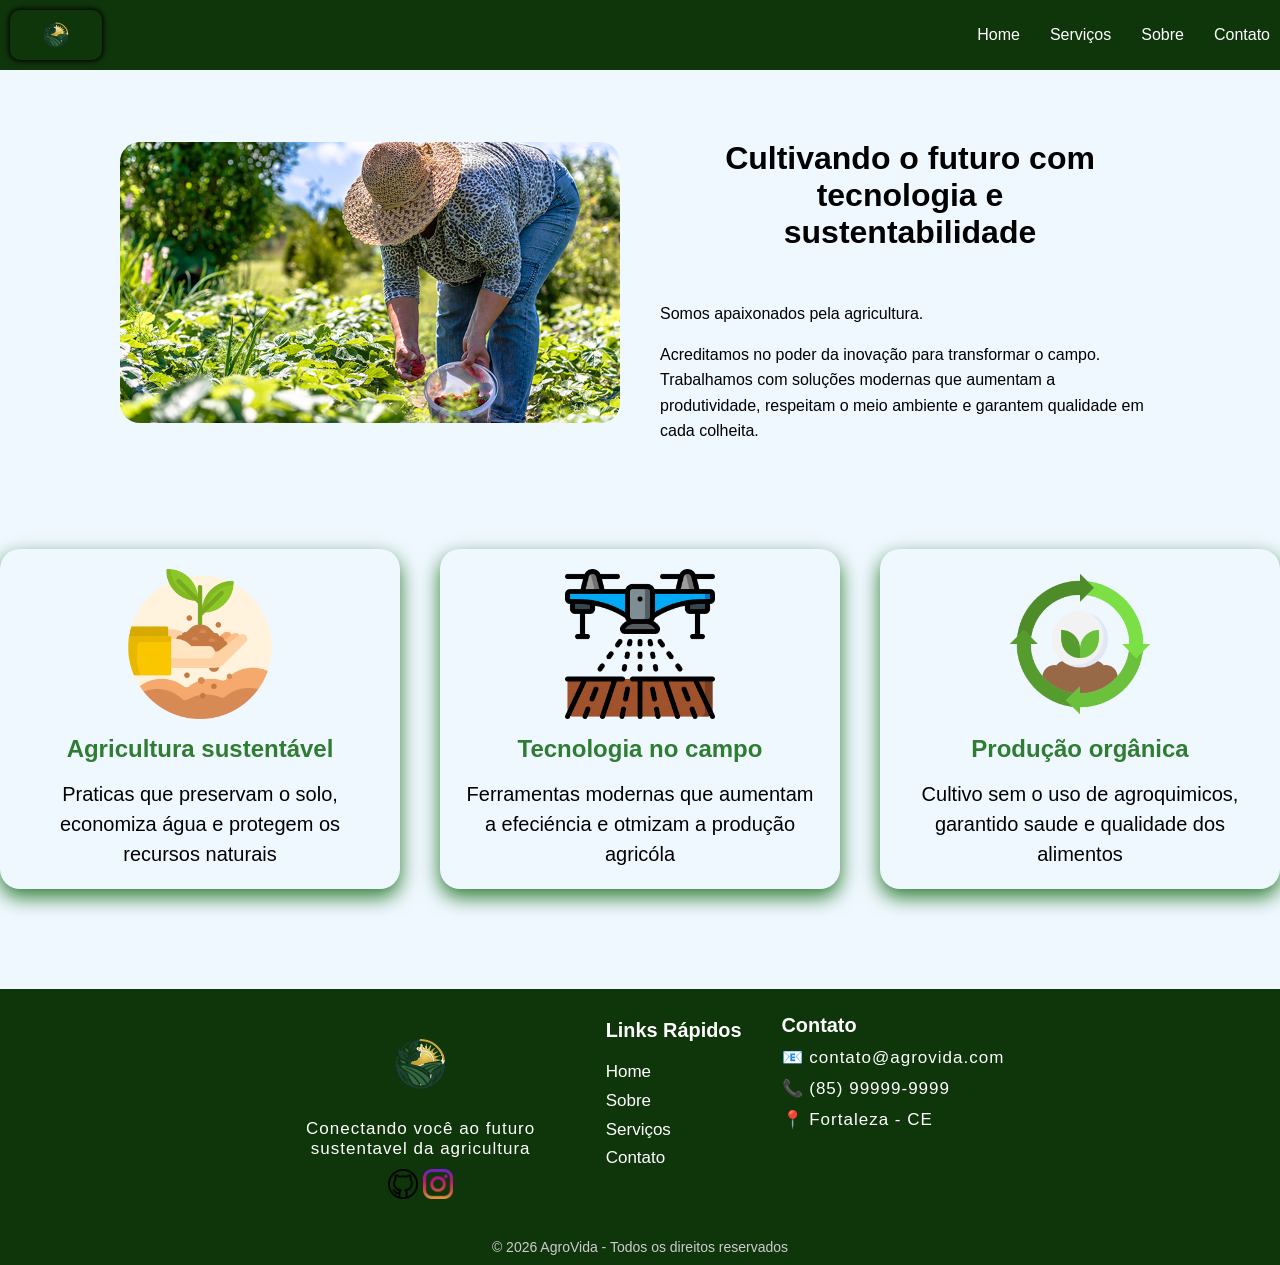
<file: index.html>
<!DOCTYPE html>
<html lang="pt-BR">
<head>
  <meta charset="UTF-8">
  <title>Home</title>
  <link rel="stylesheet" href="css/home.css">
</head>
<body>

  <nav class="menu">
    <img src="Imagens/LogoAgri.png" alt="logo">
      <div class="menu-links">
        <a href="index.html">Home</a>
        <a href="servicos.html">Serviços</a>
        <a href="sobre.html">Sobre</a>
        <a href="contato.html">Contato</a>
      </div>
  </nav>

  <div class="hero">
    <div class="hero-img">
      <img src="Imagens/importância-da-agricultura-familiar-750x422.jpg" alt="img">
    </div>

    <div class="hero-text">
      <h1>Cultivando o futuro com tecnologia e sustentabilidade</h1>

      <p>Somos apaixonados pela agricultura.</p>

      <p>
        Acreditamos no poder da inovação para transformar o campo.
        Trabalhamos com soluções modernas que aumentam a produtividade,
        respeitam o meio ambiente e garantem qualidade em cada colheita.
      </p>
    </div>
  </div>
    <section>
      <div class="container-cards">
        <div class="card">
          <img src="Imagens/Logo-card-first.png" alt="logo-first">
          <h3>Agricultura sustentável</h3>
          <p>Praticas que preservam o solo, economiza água e protegem os recursos naturais</p>
        </div>
        <div class="card">
          <img src="Imagens/drone.png" alt="logo-center">
          <h3>Tecnologia no campo</h3>
          <p>Ferramentas modernas que aumentam a efeciéncia e otmizam a produção agricóla</p>
        </div>
        <div class="card">
          <img src="Imagens/logo-card-end.png" alt="logo-end">
          <h3>Produção orgânica</h3>
          <p>Cultivo sem o uso de agroquimicos, garantido saude e qualidade dos alimentos</p>
        </div>
      </div>
    </section>
  </main>

  <footer>
    <div class="footer">
      <div class="card-footer">
        <div class="nome-logo">
          <img class="img-logo" src="Imagens/LogoAgri.png" alt="logo-footer">
          <p>Conectando você ao futuro sustentavel da agricultura</p>

          <a href="https://github.com/Sids-root?tab=repositories"><img class="img-icon" src="Imagens/githubpng.png" alt="github"></a>
          <a href="https://www.instagram.com/s_i_d11/"><img class="img-icon" src="Imagens/instagram.png" alt="insta"></a>
        </div>
      </div>
      <div class="card-footer">
        <nav class="footer-menu">
          <h3>Links Rápidos</h3>
          <a href="">Home</a>
          <a href="sobre.html">Sobre</a>
          <a href="servicos.html">Serviços</a>
          <a href="contato.html">Contato</a>
        </nav>
      </div>
      <div class="card-footer">
        <h3>Contato</h3>
        <p>📧 contato@agrovida.com</p>
        <p>📞 (85) 99999-9999</p>
        <p>📍 Fortaleza - CE</p>
      </div>
    </div>
  </footer>
  <div class="footer-bottom">
      <p>© 2026 AgroVida - Todos os direitos reservados</p>
  </div>

</body>
</html>
</file>
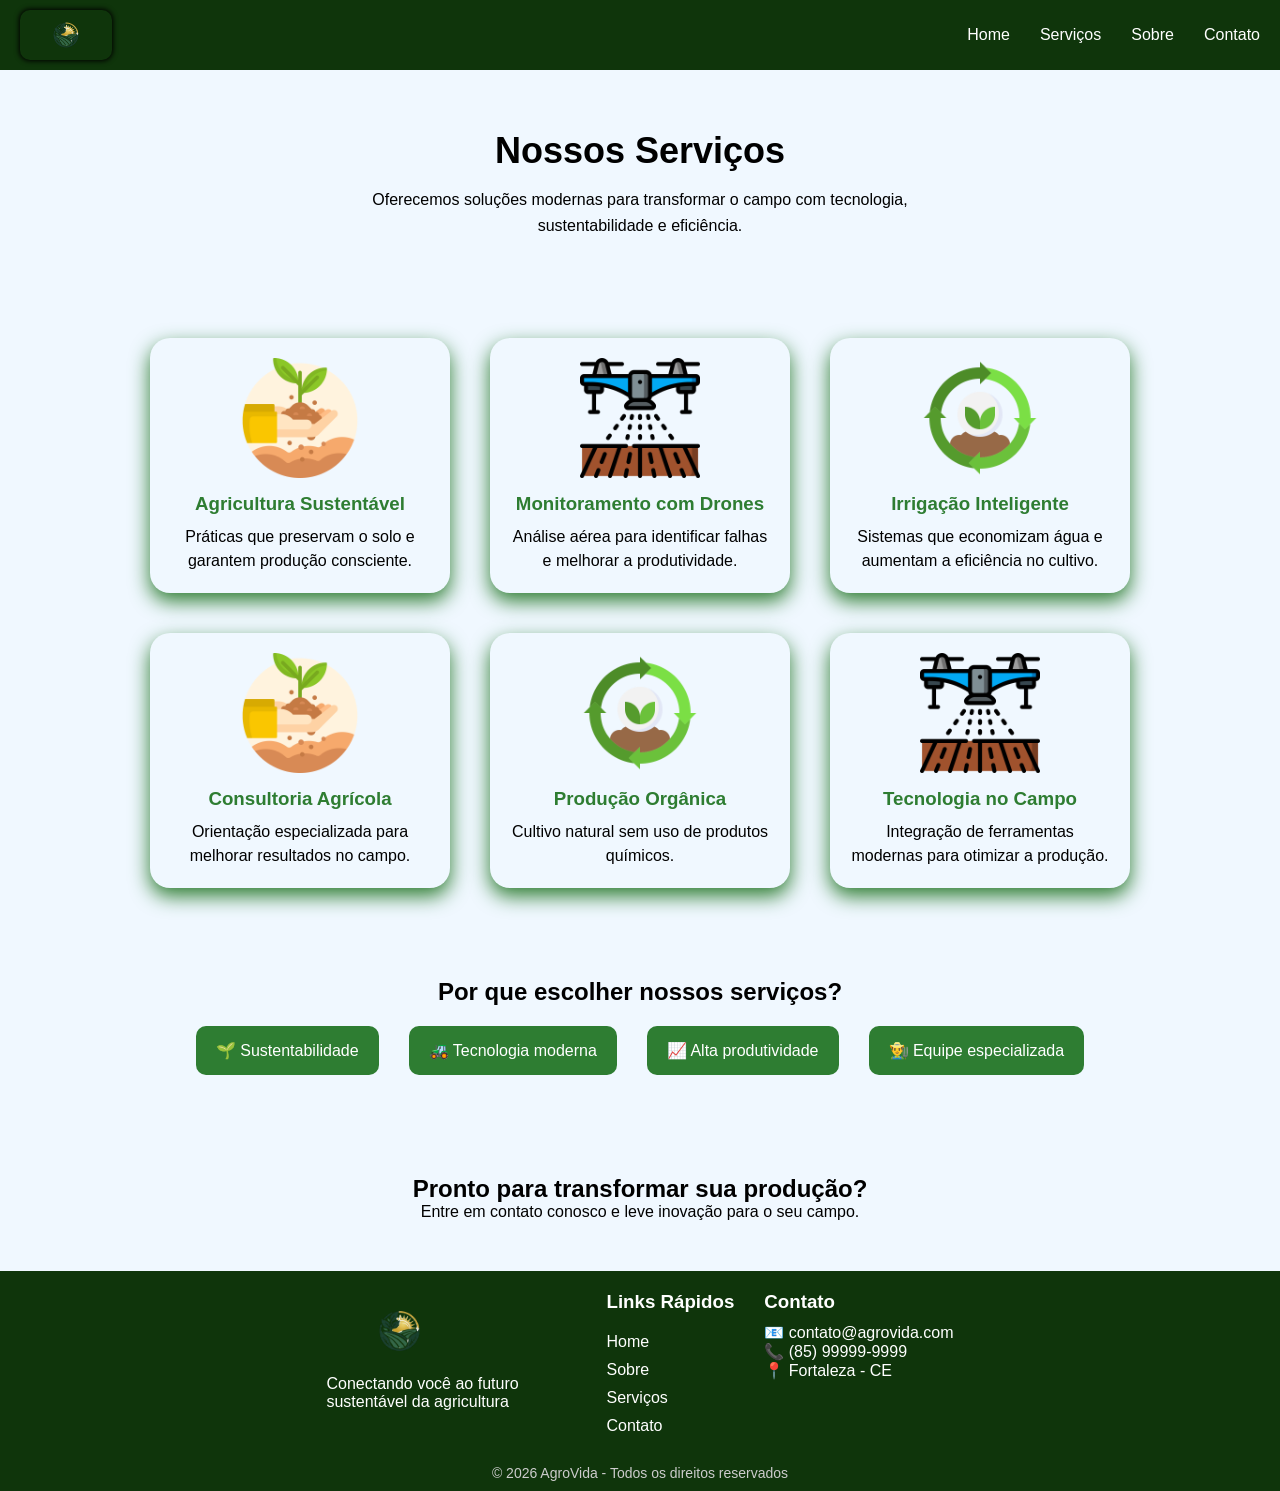
<file: servicos.html>
<!DOCTYPE html>
<html lang="pt-BR">
<head>
  <meta charset="UTF-8">
  <title>Serviços</title>
  <link rel="stylesheet" href="css/servicos.css">
</head>
<body>

  <!-- NAV -->
  <nav class="menu">
    <img src="Imagens/LogoAgri.png" alt="logo">
    <div class="nav-links">
      <a href="index.html">Home</a>
      <a href="servicos.html">Serviços</a>
      <a href="sobre.html">Sobre</a>
      <a href="contato.html">Contato</a>
    </div>
  </nav>

  <!-- HERO -->
  <section class="hero-servicos">
    <h1>Nossos Serviços</h1>
    <p>
      Oferecemos soluções modernas para transformar o campo com tecnologia,
      sustentabilidade e eficiência.
    </p>
  </section>

  <!-- SERVIÇOS -->
  <section>
    <div class="container-cards">

      <div class="card">
        <img src="Imagens/Logo-card-first.png" alt="img">
        <h3>Agricultura Sustentável</h3>
        <p>Práticas que preservam o solo e garantem produção consciente.</p>
      </div>

      <div class="card">
        <img src="Imagens/drone.png" alt="img">
        <h3>Monitoramento com Drones</h3>
        <p>Análise aérea para identificar falhas e melhorar a produtividade.</p>
      </div>

      <div class="card">
        <img src="Imagens/logo-card-end.png" alt="img">
        <h3>Irrigação Inteligente</h3>
        <p>Sistemas que economizam água e aumentam a eficiência no cultivo.</p>
      </div>

      <div class="card">
        <img src="Imagens/Logo-card-first.png" alt="img">
        <h3>Consultoria Agrícola</h3>
        <p>Orientação especializada para melhorar resultados no campo.</p>
      </div>

      <div class="card">
        <img src="Imagens/logo-card-end.png" alt="img">
        <h3>Produção Orgânica</h3>
        <p>Cultivo natural sem uso de produtos químicos.</p>
      </div>

      <div class="card">
        <img src="Imagens/drone.png" alt="img">
        <h3>Tecnologia no Campo</h3>
        <p>Integração de ferramentas modernas para otimizar a produção.</p>
      </div>

    </div>
  </section>

  <!-- DIFERENCIAIS -->
  <section class="diferenciais">
    <h2>Por que escolher nossos serviços?</h2>

    <div class="container-diferenciais">
      <div class="item">🌱 Sustentabilidade</div>
      <div class="item">🚜 Tecnologia moderna</div>
      <div class="item">📈 Alta produtividade</div>
      <div class="item">👨‍🌾 Equipe especializada</div>
    </div>
  </section>

  <!-- CTA -->
  <section class="cta">
    <h2>Pronto para transformar sua produção?</h2>
    <p>Entre em contato conosco e leve inovação para o seu campo.</p>
  </section>

  <!-- FOOTER -->
  <footer>
    <div class="footer">
      
      <div class="card-footer">
        <div class="nome-logo">
          <img class="img-logo" src="Imagens/LogoAgri.png" alt="img">
          <p>Conectando você ao futuro sustentável da agricultura</p>
        </div>
      </div>

      <div class="card-footer">
        <nav class="footer-menu">
          <h3>Links Rápidos</h3>
          <a href="index.html">Home</a>
          <a href="sobre.html">Sobre</a>
          <a href="servicos.html">Serviços</a>
          <a href="contato.html">Contato</a>
        </nav>
      </div>

      <div class="card-footer">
        <h3>Contato</h3>
        <p>📧 contato@agrovida.com</p>
        <p>📞 (85) 99999-9999</p>
        <p>📍 Fortaleza - CE</p>
      </div>

    </div>
  </footer>

  <div class="footer-bottom">
    <p>© 2026 AgroVida - Todos os direitos reservados</p>
  </div>

</body>
</html>
</file>
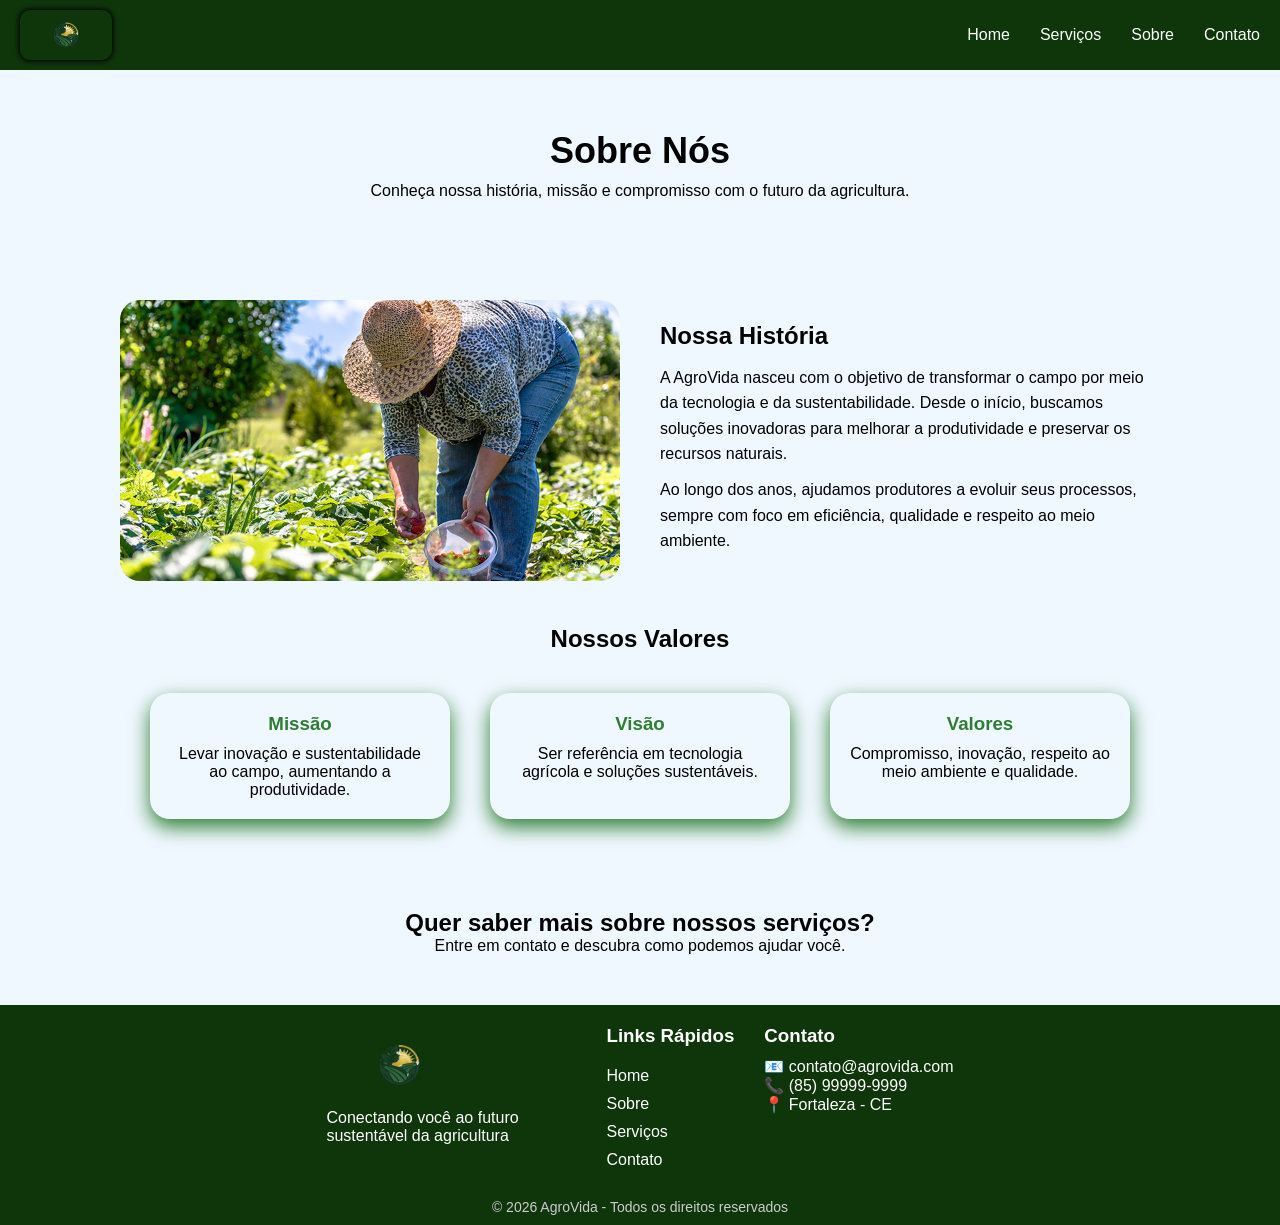
<file: sobre.html>
<!DOCTYPE html>
<html lang="pt-BR">
<head>
  <meta charset="UTF-8">
  <title>Sobre</title>
  <link rel="stylesheet" href="css/sobre.css">
</head>
<body>

  <!-- NAV -->
  <nav class="menu">
    <img src="Imagens/LogoAgri.png" alt="logo">
    <div class="nav-links">
      <a href="index.html">Home</a>
      <a href="servicos.html">Serviços</a>
      <a href="sobre.html">Sobre</a>
      <a href="contato.html">Contato</a>
    </div>
  </nav>

  <!-- HERO -->
  <section class="hero-sobre">
    <h1>Sobre Nós</h1>
    <p>
      Conheça nossa história, missão e compromisso com o futuro da agricultura.
    </p>
  </section>

  <!-- HISTÓRIA -->
  <section class="sobre-container">
    <div class="sobre-img">
      <img src="Imagens/importância-da-agricultura-familiar-750x422.jpg" alt="img">
    </div>

    <div class="sobre-text">
      <h2>Nossa História</h2>
      <p>
        A AgroVida nasceu com o objetivo de transformar o campo por meio da
        tecnologia e da sustentabilidade. Desde o início, buscamos soluções
        inovadoras para melhorar a produtividade e preservar os recursos naturais.
      </p>

      <p>
        Ao longo dos anos, ajudamos produtores a evoluir seus processos,
        sempre com foco em eficiência, qualidade e respeito ao meio ambiente.
      </p>
    </div>
  </section>

  <!-- MISSÃO / VISÃO / VALORES -->
  <section class="valores">
    <h2>Nossos Valores</h2>

    <div class="container-cards">

      <div class="card">
        <h3>Missão</h3>
        <p>Levar inovação e sustentabilidade ao campo, aumentando a produtividade.</p>
      </div>

      <div class="card">
        <h3>Visão</h3>
        <p>Ser referência em tecnologia agrícola e soluções sustentáveis.</p>
      </div>

      <div class="card">
        <h3>Valores</h3>
        <p>Compromisso, inovação, respeito ao meio ambiente e qualidade.</p>
      </div>

    </div>
  </section>

  <!-- CTA -->
  <section class="cta">
    <h2>Quer saber mais sobre nossos serviços?</h2>
    <p>Entre em contato e descubra como podemos ajudar você.</p>
  </section>

  <!-- FOOTER -->
  <footer>
    <div class="footer">
      
      <div class="card-footer">
        <div class="nome-logo">
          <img class="img-logo" src="Imagens/LogoAgri.png" alt="img">
          <p>Conectando você ao futuro sustentável da agricultura</p>
        </div>
      </div>

      <div class="card-footer">
        <nav class="footer-menu">
          <h3>Links Rápidos</h3>
          <a href="index.html">Home</a>
          <a href="sobre.html">Sobre</a>
          <a href="servicos.html">Serviços</a>
          <a href="contato.html">Contato</a>
        </nav>
      </div>

      <div class="card-footer">
        <h3>Contato</h3>
        <p>📧 contato@agrovida.com</p>
        <p>📞 (85) 99999-9999</p>
        <p>📍 Fortaleza - CE</p>
      </div>

    </div>
  </footer>

  <div class="footer-bottom">
    <p>© 2026 AgroVida - Todos os direitos reservados</p>
  </div>

</body>
</html>
</file>
<file: css/home.css>
*{
  margin: 0;
  box-sizing: border-box;
  padding: 0;
}
body {
  background-color: #f0f8ff;
  font-family: Arial;
}
a{
  text-decoration: none;
}
a:hover{
  color: #29d431;
}
.menu{
  display: flex;
  justify-content: space-between;
  align-items: center;
  background-color: #0f350b;
  padding: 10px;
}
.menu-links{
  display: flex;
  gap: 30px;
}
.menu img{
  height: 50px;
  border-radius: 10px;
  box-shadow: 0px 0px 5px 1px #000000;
}
nav a {
  color: white;
}
h1{
  text-align: center;
  padding: 30px;
}
.hero {
  display: flex;
  align-items: center;
  justify-content: center;
  gap: 40px;
  padding: 40px;
}
.hero-img img {
  width: 100%;
  max-width: 500px;
  border-radius: 20px;
}
.hero-text {
  max-width: 500px;
}
.hero-text h1 {
  font-size: 32px;
  margin-bottom: 20px;
}

.hero-text p {
  margin-bottom: 15px;
  line-height: 1.6;
}
.container-cards{
  width: 100%;
  display: flex;
  justify-content: center;
  gap: 40px;
  margin-top: 50px;
  flex-wrap: wrap;
}
.card{
  max-width: 400px;
  border-radius: 20px;
  box-shadow:0px 8px 20px #2E7D32;
  display: flex;
  flex-direction: column;
  align-items: center;
  text-align: center;
  padding: 20px;
  transition: 0.3s ease; /* Adiciona uma transição suave para o efeito de hover*/
}
.card:hover{
  transform: scale(1.05);
  
}
.card img{
  margin-bottom: 16px;
  height:150px ;
  
}
.card h3{
  font-size: 24px;
  color:#2E7D32;
  font-weight:800;
}
.card p{
  margin-top: 16px;
  font-size: 20px;
  line-height: 1.5;
}
.footer{
  display: flex;
  justify-content: center;
  gap: 30px;
  padding: 20px 0;
  background-color: #0f350b;
  margin-top: 100px;
}
a{
  color:white;
}
.img-logo{
  max-height: 100px;
}
.img-icon{
  height: 30px;
}
.card-footer{
  max-width: 300px;
  font-size: 17px;
  padding: 5px;
}
.footer-menu{
  display: flex;
  flex-direction: column;
  line-height: 1.7;
}
.footer p{
  letter-spacing: 1px;
  color: white;
  padding-bottom: 10px;
}
.nome-logo{
  text-align: center;
}
.card-footer h3 {
  color: white;
  margin-bottom: 10px;
}
.footer-bottom {
  text-align: center;
  background-color: #0f350b;
  padding: 10px 0;
}
.footer-bottom p {
  color: #ccc;
  font-size: 14px;
}
</file>
<file: css/servicos.css>
*{
  margin: 0;
  padding: 0;
  box-sizing: border-box;
}

body{
  font-family: Arial;
  background-color: #f0f8ff;
}

a{
  text-decoration: none;
  color: white;
}

a:hover{
  color: #29d431;
}

/* NAV */
.menu{
  display: flex;
  justify-content: space-between;
  align-items: center;
  background-color: #0f350b;
  padding: 10px 20px;
}

.menu img{
  height: 50px;
  border-radius: 10px;
  box-shadow: 0px 0px 5px 1px #000000;
}

.nav-links{
  display: flex;
  gap: 30px;
}

/* HERO */
.hero-servicos{
  text-align: center;
  padding: 60px 20px;
}

.hero-servicos h1{
  font-size: 36px;
  margin-bottom: 15px;
}

.hero-servicos p{
  max-width: 600px;
  margin: auto;
  line-height: 1.6;
}

/* CARDS */
.container-cards{
  display: flex;
  justify-content: center;
  gap: 40px;
  flex-wrap: wrap;
  padding: 40px;
}

.card{
  max-width: 300px;
  border-radius: 20px;
  box-shadow: 0px 8px 20px #2E7D32;
  display: flex;
  flex-direction: column;
  align-items: center;
  text-align: center;
  padding: 20px;
  transition: 0.3s ease;
}

.card:hover{
  transform: scale(1.05);
}

.card img{
  height: 120px;
  margin-bottom: 15px;
}

.card h3{
  color: #2E7D32;
  margin-bottom: 10px;
}

.card p{
  line-height: 1.5;
}

/* DIFERENCIAIS */
.diferenciais{
  text-align: center;
  padding: 50px 20px;
}

.container-diferenciais{
  display: flex;
  justify-content: center;
  gap: 30px;
  flex-wrap: wrap;
  margin-top: 20px;
}

.item{
  background: #2E7D32;
  color: white;
  padding: 15px 20px;
  border-radius: 10px;
}

/* CTA */
.cta{
  text-align: center;
  padding: 50px 20px;
}

/* FOOTER */
.footer{
  display: flex;
  justify-content: center;
  gap: 30px;
  padding: 20px;
  background-color: #0f350b;
  flex-wrap: wrap;
}

.card-footer{
  max-width: 250px;
}

.footer p{
  color: white;
}

.footer-menu{
  display: flex;
  flex-direction: column;
  gap: 10px;
}

.footer h3{
  color: white;
  margin-bottom: 10px;
}

.img-logo{
  max-height: 80px;
}

.footer-bottom{
  text-align: center;
  background-color: #0f350b;
  padding: 10px;
}

.footer-bottom p{
  color: #ccc;
  font-size: 14px;
}
</file>
<file: css/sobre.css>
*{
  margin: 0;
  padding: 0;
  box-sizing: border-box;
}

body{
  font-family: Arial;
  background-color: #f0f8ff;
}

a{
  text-decoration: none;
  color: white;
}

a:hover{
  color: #29d431;
}

/* NAV */
.menu{
  display: flex;
  justify-content: space-between;
  align-items: center;
  background-color: #0f350b;
  padding: 10px 20px;
}

.menu img{
  height: 50px;
  border-radius: 10px;
  box-shadow: 0px 0px 5px 1px #000000;
}

.nav-links{
  display: flex;
  gap: 30px;
}

/* HERO */
.hero-sobre{
  text-align: center;
  padding: 60px 20px;
}

.hero-sobre h1{
  font-size: 36px;
  margin-bottom: 10px;
}

/* SOBRE */
.sobre-container{
  display: flex;
  align-items: center;
  justify-content: center;
  gap: 40px;
  padding: 40px;
  flex-wrap: wrap;
}

.sobre-img img{
  width: 100%;
  max-width: 500px;
  border-radius: 20px;
}

.sobre-text{
  max-width: 500px;
}

.sobre-text h2{
  margin-bottom: 15px;
}

.sobre-text p{
  margin-bottom: 10px;
  line-height: 1.6;
}

/* CARDS */
.container-cards{
  display: flex;
  justify-content: center;
  gap: 40px;
  flex-wrap: wrap;
  padding: 40px;
}

.card{
  max-width: 300px;
  border-radius: 20px;
  box-shadow: 0px 8px 20px #2E7D32;
  padding: 20px;
  text-align: center;
  transition: 0.3s ease;
}

.card:hover{
  transform: scale(1.05);
}

.card h3{
  color: #2E7D32;
  margin-bottom: 10px;
}

/* VALORES */
.valores{
  text-align: center;
}

/* CTA */
.cta{
  text-align: center;
  padding: 50px 20px;
}

/* FOOTER */
.footer{
  display: flex;
  justify-content: center;
  gap: 30px;
  padding: 20px;
  background-color: #0f350b;
  flex-wrap: wrap;
}

.card-footer{
  max-width: 250px;
}

.footer p{
  color: white;
}

.footer-menu{
  display: flex;
  flex-direction: column;
  gap: 10px;
}

.footer h3{
  color: white;
  margin-bottom: 10px;
}

.img-logo{
  max-height: 80px;
}

.footer-bottom{
  text-align: center;
  background-color: #0f350b;
  padding: 10px;
}

.footer-bottom p{
  color: #ccc;
  font-size: 14px;
}
</file>
